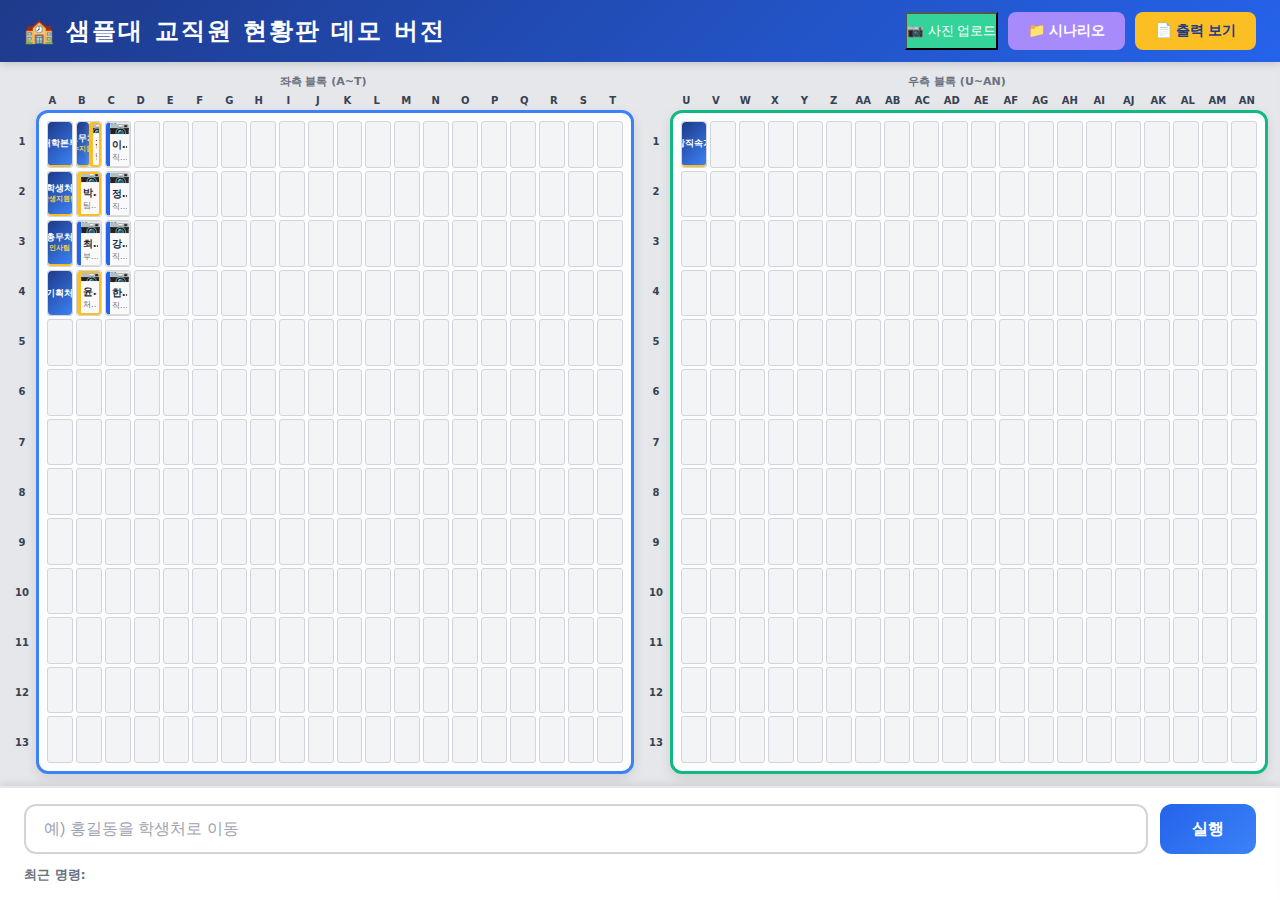
<file: index.html>
<!DOCTYPE html>
<html lang="ko">
<head>
  <meta charset="UTF-8">
  <meta name="viewport" content="width=device-width, initial-scale=1.0">
  <title>교직원 현황판 V2</title>
  <link rel="stylesheet" href="css/work-mode.css">
  <script>
    // ⚠️ 일회성 데이터 초기화 - empType 필드 추가 (이 코드는 나중에 삭제해도 됨)
    if (!localStorage.getItem('v2_emptype_fix_v4')) {
      localStorage.removeItem('staffboard_v2');
      localStorage.setItem('v2_emptype_fix_v4', 'done');
      console.log('[초기화] localStorage 삭제 완료');
    }
  </script>
</head>
<body>
  <!-- ===== 상단: 헤더 영역 ===== -->
  <header class="header">
    <h1 class="header-title">🏫 샘플대 교직원 현황판 데모 버전</h1>
    <div class="header-buttons">
      <button class="btn-photo" id="bulkPhotoBtn">📷 사진 업로드</button>
      <button class="btn-scenario" id="toggleScenarioBtn">📁 시나리오</button>
      <button class="btn-print" onclick="window.open('print.html', '_blank')">📄 출력 보기</button>
    </div>
  </header>

  <!-- ===== 시나리오 패널 (사이드) ===== -->
  <aside class="scenario-panel" id="scenarioPanel">
    <div class="scenario-header">
      <h3>📁 시나리오 관리</h3>
      <button class="btn-close-panel" id="closeScenarioBtn">✕</button>
    </div>
    <div class="scenario-save-area">
      <input type="text" id="scenarioNameInput" placeholder="시나리오 이름" class="scenario-input">
      <button class="btn-save-scenario" id="saveScenarioBtn">저장</button>
    </div>
    <div class="scenario-list-area">
      <div class="scenario-list-title">저장된 시나리오</div>
      <ul class="scenario-list" id="scenarioList">
        <!-- JavaScript로 목록 생성 -->
      </ul>
      <div class="scenario-empty" id="scenarioEmpty">저장된 시나리오가 없습니다</div>
    </div>
  </aside>

  <!-- ===== 중앙: 보드 영역 ===== -->
  <main class="board-container">
    <!-- 좌측 블록 (20열 x 13행) -->
    <div class="block-wrapper">
      <div class="block-label">좌측 블록 (A~T)</div>
      <div class="col-headers" id="leftColHeaders">
        <div class="corner-cell"></div>
        <!-- JavaScript로 A~T 열 헤더 생성 -->
      </div>
      <div class="block-with-rows">
        <div class="row-headers" id="leftRowHeaders">
          <!-- JavaScript로 1~13 행 헤더 생성 -->
        </div>
        <div class="block" id="leftBlock">
          <!-- JavaScript로 260개 셀 생성 -->
        </div>
      </div>
    </div>
    
    <!-- 우측 블록 (20열 x 13행) -->
    <div class="block-wrapper">
      <div class="block-label">우측 블록 (U~AN)</div>
      <div class="col-headers" id="rightColHeaders">
        <div class="corner-cell"></div>
        <!-- JavaScript로 U~AN 열 헤더 생성 -->
      </div>
      <div class="block-with-rows">
        <div class="row-headers" id="rightRowHeaders">
          <!-- JavaScript로 1~13 행 헤더 생성 -->
        </div>
        <div class="block" id="rightBlock">
          <!-- JavaScript로 260개 셀 생성 -->
        </div>
      </div>
    </div>
  </main>

  <!-- ===== 하단: 채팅 입력 영역 ===== -->
  <footer class="chat-container">
    <div class="chat-input-area">
      <input 
        type="text" 
        id="commandInput" 
        class="chat-input" 
        placeholder="예) 홍길동을 학생처로 이동"
        autocomplete="off"
      >
      <button class="btn-execute" id="executeBtn">실행</button>
    </div>
    
    <!-- 최근 명령 히스토리 -->
    <div class="history-area" id="historyArea">
      <div class="history-title">최근 명령:</div>
      <ul class="history-list" id="historyList">
        <!-- JavaScript로 최근 3개 명령 표시 -->
      </ul>
    </div>
  </footer>

  <script type="module">
    // ===== 모듈 import =====
    import { BOARD_CONFIG, DEPT_ORDER, genId, getCurrentDateTime } from './js/config.js';
    import { 
      indexToCoordinate, 
      coordinateToIndex, 
      isValidCoordinate,
      parseCoordinate 
    } from './js/grid-system.js';
    import {
      loadData,
      loadFromLocalStorage,
      getBoardData,
      findEmployeeById,
      findEmployeeByName,
      findByCoordinate,
      moveEmployee,
      swapEmployees
    } from './js/data-manager.js';
    import { renderBoard, highlightCard } from './js/renderer.js';
    import { parseCommand, getResultMessage } from './js/command-parser.js';
    import { executeCommand as runCommand, initApp } from './js/app.js';
    import {
      getScenarios,
      saveScenario,
      loadScenarioByName,
      deleteScenarioByName
    } from './js/scenario-manager.js';
    import { initDragAndDrop, enableCardDrag } from './js/drag-handler.js';
    import { 
      initPhotoManager, 
      openPhotoEditor, 
      openBulkUploadModal 
    } from './js/photo-manager.js';
    
    // 모듈 import 로그
    console.log('[index.html] 모든 모듈 import 성공');
    
    // ===== 좌표 생성 함수 (엑셀 스타일, grid-system.js 사용) =====
    // 열 번호 → 열 문자 (0=A, 25=Z, 26=AA, 39=AN)
    function colToLetter(col) {
      if (col < 26) {
        return String.fromCharCode(65 + col);
      } else {
        return 'A' + String.fromCharCode(65 + col - 26);
      }
    }
    
    // 블록별 좌표 생성
    function getBlockCoordinate(blockName, localIndex) {
      const localCol = localIndex % 20;
      const row = Math.floor(localIndex / 20);
      
      // 좌측: A~T (0~19), 우측: U~AN (20~39)
      const globalCol = blockName === 'left' ? localCol : localCol + 20;
      
      return colToLetter(globalCol) + (row + 1);
    }

    // ===== 열/행 헤더 생성 (엑셀 스타일) =====
    function createColumnHeaders(headerId, startCol) {
      const container = document.getElementById(headerId);
      for (let i = 0; i < 20; i++) {
        const header = document.createElement('div');
        header.className = 'col-header';
        header.textContent = colToLetter(startCol + i);
        container.appendChild(header);
      }
    }
    
    function createRowHeaders(headerId) {
      const container = document.getElementById(headerId);
      for (let i = 1; i <= 13; i++) {
        const header = document.createElement('div');
        header.className = 'row-header';
        header.textContent = i;
        container.appendChild(header);
      }
    }
    
    // ===== 그리드 셀 생성 =====
    function createGridCells(blockId) {
      const block = document.getElementById(blockId);
      const blockName = blockId === 'leftBlock' ? 'left' : 'right';
      
      for (let i = 0; i < 260; i++) {  // 20 x 13 = 260
        const coord = getBlockCoordinate(blockName, i);
        const cell = document.createElement('div');
        cell.className = 'grid-cell';
        cell.dataset.coord = coord;
        cell.dataset.block = blockName;
        cell.dataset.index = i;
        
        // 셀 내부 좌표 라벨은 이제 숨김 (상단/좌측 헤더가 있으므로)
        // const coordLabel = document.createElement('span');
        // coordLabel.className = 'coord-label';
        // coordLabel.textContent = coord;
        // cell.appendChild(coordLabel);
        
        block.appendChild(cell);
      }
    }

    // ===== 명령 실행 =====
    async function executeCommand() {
      const input = document.getElementById('commandInput');
      const command = input.value.trim();
      
      if (!command) return;
      
      // 명령어 파싱
      const cmdObj = parseCommand(command);
      console.log('[파싱 결과]', cmdObj);
      
      // 명령 실행 (app.js의 runCommand)
      const result = await runCommand(cmdObj);
      console.log('[실행 결과]', result);
      
      // 히스토리에 추가 (결과 메시지 포함)
      addToHistory(result.message || command, result.success);
      
      // 입력창 비우기
      input.value = '';
    }

    // ===== 히스토리 추가 =====
    const commandHistory = [];
    
    function addToHistory(command, success) {
      commandHistory.unshift({ command, success, time: new Date() });
      
      // 최대 3개만 유지
      if (commandHistory.length > 3) {
        commandHistory.pop();
      }
      
      renderHistory();
    }

    function renderHistory() {
      const list = document.getElementById('historyList');
      list.innerHTML = '';
      
      commandHistory.forEach(item => {
        const li = document.createElement('li');
        li.className = item.success ? 'history-success' : 'history-fail';
        li.textContent = item.command;
        list.appendChild(li);
      });
    }

    // ===== 시나리오 패널 =====
    function toggleScenarioPanel() {
      const panel = document.getElementById('scenarioPanel');
      panel.classList.toggle('open');
      if (panel.classList.contains('open')) {
        renderScenarioList();
      }
    }

    function renderScenarioList() {
      const list = document.getElementById('scenarioList');
      const empty = document.getElementById('scenarioEmpty');
      const scenarios = getScenarios();
      
      list.innerHTML = '';
      
      if (scenarios.length === 0) {
        empty.style.display = 'block';
        return;
      }
      
      empty.style.display = 'none';
      
      scenarios.forEach(scenario => {
        const li = document.createElement('li');
        li.className = 'scenario-item';
        li.innerHTML = `
          <div class="scenario-item-name">${scenario.name}</div>
          <div class="scenario-item-date">${scenario.createdAt}</div>
          <div class="scenario-item-actions">
            <button class="btn-load-scenario" data-name="${scenario.name}">불러오기</button>
            <button class="btn-delete-scenario" data-name="${scenario.name}">삭제</button>
          </div>
        `;
        list.appendChild(li);
      });
      
      // 불러오기 버튼 이벤트
      list.querySelectorAll('.btn-load-scenario').forEach(btn => {
        btn.addEventListener('click', async (e) => {
          e.stopPropagation();
          const name = btn.dataset.name;
          const success = loadScenarioByName(name);
          if (success) {
            renderBoard();
            addToHistory(`✅ 시나리오 "${name}" 불러옴`, true);
          }
        });
      });
      
      // 삭제 버튼 이벤트
      list.querySelectorAll('.btn-delete-scenario').forEach(btn => {
        btn.addEventListener('click', (e) => {
          e.stopPropagation();
          const name = btn.dataset.name;
          if (confirm(`"${name}" 시나리오를 삭제할까요?`)) {
            deleteScenarioByName(name);
            renderScenarioList();
            addToHistory(`🗑️ 시나리오 "${name}" 삭제됨`, true);
          }
        });
      });
    }

    function handleSaveScenario() {
      const input = document.getElementById('scenarioNameInput');
      let name = input.value.trim();
      
      if (!name) {
        const now = new Date();
        name = `${now.getMonth() + 1}월${now.getDate()}일_${now.getHours()}시${now.getMinutes()}분`;
      }
      
      const scenario = saveScenario(name);
      if (scenario) {
        input.value = '';
        renderScenarioList();
        addToHistory(`📁 시나리오 "${name}" 저장됨`, true);
      }
    }

    // ===== 초기화 =====
    document.addEventListener('DOMContentLoaded', async () => {
      // 열/행 헤더 생성 (엑셀 스타일)
      createColumnHeaders('leftColHeaders', 0);    // A~T (0~19)
      createColumnHeaders('rightColHeaders', 20);  // U~AN (20~39)
      createRowHeaders('leftRowHeaders');
      createRowHeaders('rightRowHeaders');
      
      // 좌/우 블록에 그리드 셀 생성
      createGridCells('leftBlock');
      createGridCells('rightBlock');
      
      // 실행 버튼 이벤트
      document.getElementById('executeBtn').addEventListener('click', executeCommand);
      
      // Enter 키로 실행
      document.getElementById('commandInput').addEventListener('keypress', (e) => {
        if (e.key === 'Enter') {
          executeCommand();
        }
      });
      
      // 시나리오 패널 이벤트
      document.getElementById('toggleScenarioBtn').addEventListener('click', toggleScenarioPanel);
      document.getElementById('closeScenarioBtn').addEventListener('click', toggleScenarioPanel);
      document.getElementById('saveScenarioBtn').addEventListener('click', handleSaveScenario);
      document.getElementById('scenarioNameInput').addEventListener('keypress', (e) => {
        if (e.key === 'Enter') {
          handleSaveScenario();
        }
      });
      
      // 앱 초기화 (데이터 로드 + 렌더링)
      await initApp();
      
      // 사진 관리자 초기화
      await initPhotoManager();
      
      // 드래그 앤 드롭 초기화
      initDragAndDrop();
      enableCardDrag();
      
      // 사진 업로드 버튼
      document.getElementById('bulkPhotoBtn').addEventListener('click', openBulkUploadModal);
      
      // 더블클릭 이벤트 (직원 카드 → 사진 편집, 빈 셀 → 직원 추가)
      document.addEventListener('dblclick', (e) => {
        // 1. 직원 카드 더블클릭 → 사진 편집
        const empCard = e.target.closest('.emp-card');
        if (empCard) {
          const empId = empCard.dataset.id;
          if (empId) {
            openPhotoEditor(empId);
          }
          return;
        }
        
        // 2. 부서 카드는 renderer.js에서 처리 (무시)
        if (e.target.closest('.dept-card')) {
          return;
        }
        
        // 3. 빈 셀 더블클릭 → 추가 선택 팝업 (직원/부서)
        const cell = e.target.closest('.grid-cell');
        if (cell && !cell.querySelector('.emp-card, .dept-card')) {
          const coord = cell.dataset.coord;
          openAddSelectionModal(coord);
        }
      });
      
      // 오른쪽 클릭 컨텍스트 메뉴
      document.addEventListener('contextmenu', (e) => {
        const card = e.target.closest('.emp-card, .dept-card');
        if (card) {
          e.preventDefault();
          showContextMenu(e.pageX, e.pageY, card);
        }
      });
      
      // 클릭 시 컨텍스트 메뉴 닫기
      document.addEventListener('click', () => {
        const menu = document.querySelector('.context-menu');
        if (menu) menu.remove();
      });
      
      // 시나리오 목록 초기 렌더링
      renderScenarioList();
      
      console.log('=== 교직원 현황판 V2 초기화 완료 ===');
      console.log('좌표 시스템: A1 ~ T13 (20열 x 13행)');
      console.log('명령어 예시: "홍길동을 학생처로 이동", "홍길동을 C3으로 이동"');
    });
    
    // ===== 컨텍스트 메뉴 =====
    function showContextMenu(x, y, card) {
      // 기존 메뉴 제거
      const existingMenu = document.querySelector('.context-menu');
      if (existingMenu) existingMenu.remove();
      
      const isEmp = card.classList.contains('emp-card');
      const isDept = card.classList.contains('dept-card');
      const cardId = card.dataset.id;
      
      // 카드 정보 가져오기
      let cardName = '';
      if (isEmp) {
        const nameEl = card.querySelector('.emp-name');
        cardName = nameEl ? nameEl.textContent.replace('⭐', '').trim() : '직원';
      } else if (isDept) {
        const nameEl = card.querySelector('.dept-name');
        cardName = nameEl ? nameEl.textContent : '부서';
      }
      
      const menu = document.createElement('div');
      menu.className = 'context-menu';
      menu.innerHTML = `
        <div class="context-menu-header">${cardName}</div>
        <button class="context-menu-item" data-action="edit">
          ✏️ 편집
        </button>
        <button class="context-menu-item danger" data-action="delete">
          🗑️ 삭제
        </button>
      `;
      
      // 화면 경계 체크
      const menuWidth = 160;
      const menuHeight = 100;
      const adjustedX = x + menuWidth > window.innerWidth ? x - menuWidth : x;
      const adjustedY = y + menuHeight > window.innerHeight ? y - menuHeight : y;
      
      menu.style.left = adjustedX + 'px';
      menu.style.top = adjustedY + 'px';
      
      document.body.appendChild(menu);
      
      // 메뉴 항목 클릭
      menu.querySelectorAll('.context-menu-item').forEach(item => {
        item.addEventListener('click', async (e) => {
          e.stopPropagation();
          const action = item.dataset.action;
          menu.remove();
          
          if (action === 'edit') {
            if (isEmp) {
              openPhotoEditor(cardId);
            } else if (isDept) {
              // 부서 편집은 더블클릭으로
              card.dispatchEvent(new MouseEvent('dblclick', { bubbles: true }));
            }
          } else if (action === 'delete') {
            if (confirm(`"${cardName}"을(를) 삭제하시겠습니까?`)) {
              if (isEmp) {
                const { removeEmployee } = await import('./js/data-manager.js');
                removeEmployee(cardId);
              } else if (isDept) {
                const { removeDepartment } = await import('./js/data-manager.js');
                removeDepartment(cardId);
              }
              const { renderBoard } = await import('./js/renderer.js');
              renderBoard();
              addToHistory(`🗑️ "${cardName}" 삭제됨`, true);
            }
          }
        });
      });
    }
    
    // ===== 직원 추가 모달 =====
    function openAddEmployeeModal(coord) {
      // 기존 모달 제거
      const existingModal = document.querySelector('.add-emp-modal');
      if (existingModal) existingModal.remove();
      
      const modal = document.createElement('div');
      modal.className = 'add-emp-modal';
      modal.innerHTML = `
        <div class="add-emp-content" onclick="event.stopPropagation()">
          <div class="add-emp-header">
            <h3>👤 직원 추가 (${coord})</h3>
            <button class="btn-close-modal" type="button">✕</button>
          </div>
          <div class="add-emp-body">
            <label>이름 *</label>
            <input type="text" class="add-emp-name" placeholder="홍길동" required>
            
            <label>직위</label>
            <input type="text" class="add-emp-position" placeholder="팀장, 직원, 교수 등">
            
            <label>직종</label>
            <select class="add-emp-type">
              <option value="regular">정규직</option>
              <option value="contract">계약직</option>
              <option value="functional">기능직</option>
            </select>
            
            <label>소속 부서</label>
            <input type="text" class="add-emp-dept" placeholder="교무처, 학생처 등">
          </div>
          <div class="add-emp-footer">
            <button class="btn-cancel" type="button">취소</button>
            <button class="btn-save" type="button">추가</button>
          </div>
        </div>
      `;
      
      document.body.appendChild(modal);
      
      const nameInput = modal.querySelector('.add-emp-name');
      const posInput = modal.querySelector('.add-emp-position');
      const typeSelect = modal.querySelector('.add-emp-type');
      const deptInput = modal.querySelector('.add-emp-dept');
      const closeBtn = modal.querySelector('.btn-close-modal');
      const cancelBtn = modal.querySelector('.btn-cancel');
      const saveBtn = modal.querySelector('.btn-save');
      
      setTimeout(() => nameInput.focus(), 100);
      
      const closeModal = (e) => {
        if (e) e.stopPropagation();
        modal.remove();
      };
      
      closeBtn.addEventListener('click', closeModal);
      cancelBtn.addEventListener('click', closeModal);
      modal.addEventListener('click', (e) => {
        if (e.target === modal) closeModal(e);
      });
      
      // 저장
      saveBtn.addEventListener('click', async (e) => {
        e.stopPropagation();
        const name = nameInput.value.trim();
        if (!name) {
          alert('이름을 입력하세요');
          nameInput.focus();
          return;
        }
        
        // data-manager.js의 addEmployee 사용
        const { addEmployee } = await import('./js/data-manager.js');
        const newEmp = addEmployee({
          name: name,
          position: posInput.value.trim(),
          empType: typeSelect.value,
          dept: deptInput.value.trim(),
          coordinate: coord
        });
        
        if (newEmp) {
          const { renderBoard, highlightCard } = await import('./js/renderer.js');
          renderBoard();
          highlightCard(coord);
          addToHistory(`✅ "${name}" 직원을 ${coord}에 추가했습니다`, true);
        }
        
        closeModal();
      });
      
      // Enter 키로 저장
      modal.addEventListener('keypress', (e) => {
        if (e.key === 'Enter') {
          saveBtn.click();
        }
      });
    }
    
    // ===== 추가 선택 모달 (직원/부서) =====
    function openAddSelectionModal(coord) {
      const existingModal = document.querySelector('.add-selection-modal');
      if (existingModal) existingModal.remove();
      
      const modal = document.createElement('div');
      modal.className = 'add-selection-modal';
      modal.innerHTML = `
        <div class="add-selection-content" onclick="event.stopPropagation()">
          <div class="add-selection-header">
            <h3>➕ 추가하기 (${coord})</h3>
            <button class="btn-close-modal" type="button">✕</button>
          </div>
          <div class="add-selection-body">
            <button class="btn-add-emp" type="button">
              <span class="icon">👤</span>
              <span class="text">직원 추가</span>
            </button>
            <button class="btn-add-dept" type="button">
              <span class="icon">🏢</span>
              <span class="text">부서 추가</span>
            </button>
          </div>
        </div>
      `;
      
      document.body.appendChild(modal);
      
      const closeBtn = modal.querySelector('.btn-close-modal');
      const addEmpBtn = modal.querySelector('.btn-add-emp');
      const addDeptBtn = modal.querySelector('.btn-add-dept');
      
      const closeModal = () => modal.remove();
      
      closeBtn.addEventListener('click', closeModal);
      modal.addEventListener('click', (e) => {
        if (e.target === modal) closeModal();
      });
      
      addEmpBtn.addEventListener('click', () => {
        closeModal();
        openAddEmployeeModal(coord);
      });
      
      addDeptBtn.addEventListener('click', () => {
        closeModal();
        openAddDeptModal(coord);
      });
    }
    
    // ===== 부서 추가 모달 =====
    function openAddDeptModal(coord) {
      const existingModal = document.querySelector('.add-dept-modal');
      if (existingModal) existingModal.remove();
      
      const modal = document.createElement('div');
      modal.className = 'add-dept-modal';
      modal.innerHTML = `
        <div class="add-dept-content" onclick="event.stopPropagation()">
          <div class="add-dept-header">
            <h3>🏢 부서 추가 (${coord})</h3>
            <button class="btn-close-modal" type="button">✕</button>
          </div>
          <div class="add-dept-body">
            <label>부서명 *</label>
            <input type="text" class="add-dept-name" placeholder="교무처, 학생처 등" required>
            
            <label>부제목 (선택)</label>
            <input type="text" class="add-dept-sub" placeholder="교수학습개발센터 등">
            
            <label>
              <input type="checkbox" class="add-dept-parent">
              상위 조직 (노란 밑줄)
            </label>
          </div>
          <div class="add-dept-footer">
            <button class="btn-cancel" type="button">취소</button>
            <button class="btn-save" type="button">추가</button>
          </div>
        </div>
      `;
      
      document.body.appendChild(modal);
      
      const nameInput = modal.querySelector('.add-dept-name');
      const subInput = modal.querySelector('.add-dept-sub');
      const parentCheckbox = modal.querySelector('.add-dept-parent');
      const closeBtn = modal.querySelector('.btn-close-modal');
      const cancelBtn = modal.querySelector('.btn-cancel');
      const saveBtn = modal.querySelector('.btn-save');
      
      setTimeout(() => nameInput.focus(), 100);
      
      const closeModal = (e) => {
        if (e) e.stopPropagation();
        modal.remove();
      };
      
      closeBtn.addEventListener('click', closeModal);
      cancelBtn.addEventListener('click', closeModal);
      modal.addEventListener('click', (e) => {
        if (e.target === modal) closeModal(e);
      });
      
      // 저장
      saveBtn.addEventListener('click', async (e) => {
        e.stopPropagation();
        const name = nameInput.value.trim();
        if (!name) {
          alert('부서명을 입력하세요');
          nameInput.focus();
          return;
        }
        
        const { addDepartment } = await import('./js/data-manager.js');
        const newDept = addDepartment({
          dept: name,
          subDept: subInput.value.trim(),
          isParentOrg: parentCheckbox.checked,
          coordinate: coord
        });
        
        if (newDept) {
          const { renderBoard, highlightCard } = await import('./js/renderer.js');
          renderBoard();
          highlightCard(coord);
          addToHistory(`✅ "${name}" 부서를 ${coord}에 추가했습니다`, true);
        }
        
        closeModal();
      });
      
      // Enter 키로 저장
      modal.addEventListener('keypress', (e) => {
        if (e.key === 'Enter') {
          saveBtn.click();
        }
      });
    }
  </script>
</body>
</html>
</file>
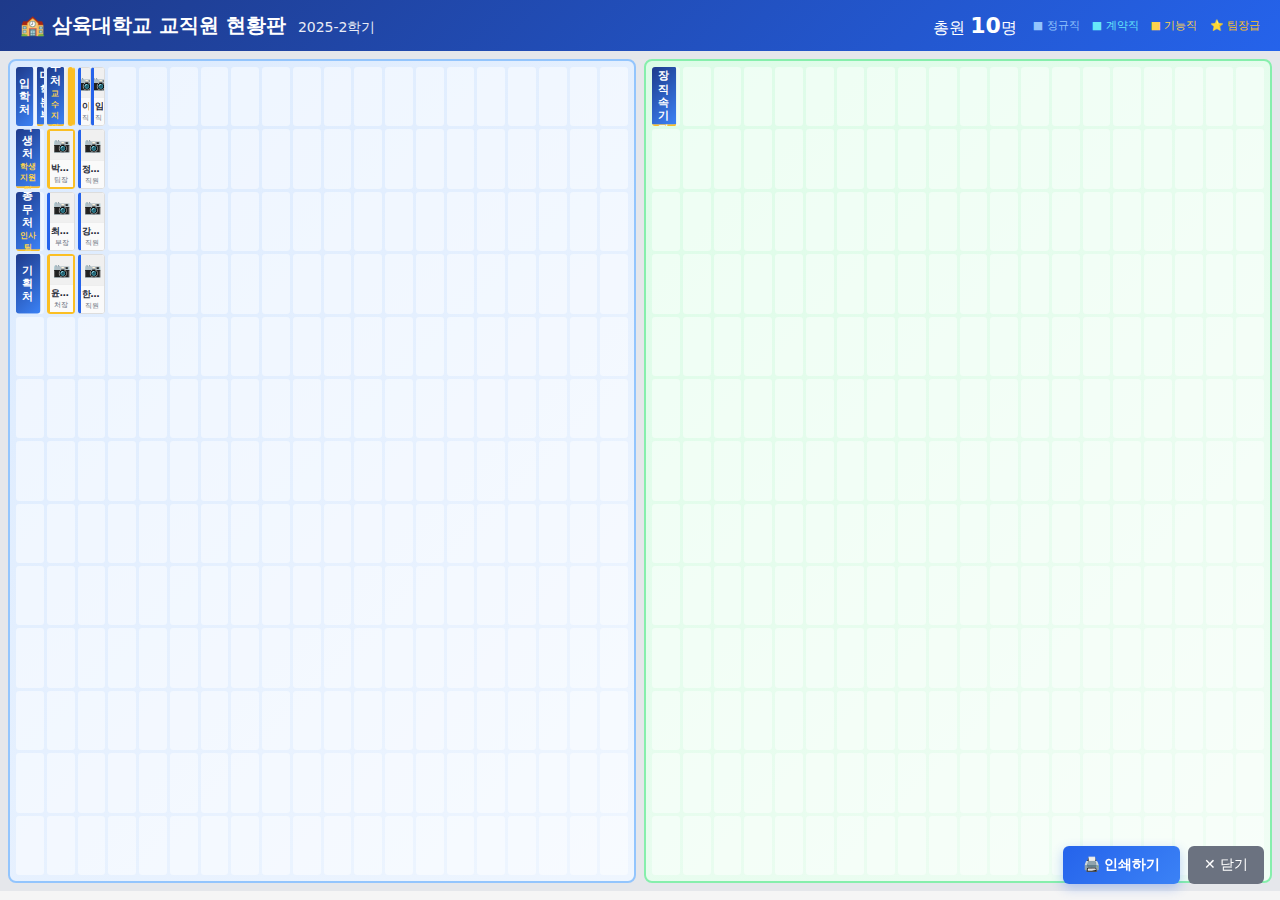
<file: print.html>
<!DOCTYPE html>
<html lang="ko">
<head>
  <meta charset="UTF-8">
  <meta name="viewport" content="width=device-width, initial-scale=1.0">
  <title>교직원 현황판 - 출력용</title>
  <link rel="stylesheet" href="css/print-mode.css">
</head>
<body>
  <!-- ===== 헤더 ===== -->
  <header class="print-header">
    <div class="header-left">
      <h1 class="print-title">🏫 삼육대학교 교직원 현황판</h1>
      <span class="print-semester">2025-2학기</span>
    </div>
    <div class="header-right">
      <div class="total-count">총원 <strong id="totalCount">0</strong>명</div>
      <div class="legend">
        <span class="legend-item regular">■ 정규직</span>
        <span class="legend-item contract">■ 계약직</span>
        <span class="legend-item functional">■ 기능직</span>
        <span class="legend-item leader">⭐ 팀장급</span>
      </div>
    </div>
  </header>

  <!-- ===== 메인: 20x13 그리드 ===== -->
  <main class="print-container">
    <!-- 좌측 블록 (A1~T13) -->
    <div class="block left-block" id="leftBlock"></div>
    
    <!-- 우측 블록 (U1~AN13) -->
    <div class="block right-block" id="rightBlock"></div>
  </main>

  <!-- ===== 인쇄 버튼 (화면용) ===== -->
  <div class="print-controls no-print">
    <button onclick="window.print()" class="btn-print">🖨️ 인쇄하기</button>
    <button onclick="window.close()" class="btn-close">✕ 닫기</button>
  </div>

  <script type="module">
    import { loadFromLocalStorage, getBoardData } from './js/data-manager.js';
    import { indexToCoordinate, getBlockFromCoordinate } from './js/grid-system.js';
    import { getAllPhotos } from './js/photo-manager.js';

    const COLS = 20;
    const ROWS = 13;
    let photoCache = {};

    // 직종 분류 (정규직/계약직/기능직)
    function getEmpType(emp) {
      // empType 필드가 있으면 우선 사용
      if (emp.empType) return emp.empType;
      
      // 없으면 position에서 추론
      const pos = emp.position || '';
      if (pos.includes('계약') || pos.includes('촉탁') || pos.includes('무기')) return 'contract';
      if (pos === '기능직') return 'functional';
      return 'regular';
    }

    // 팀장급 여부 (팀장, 처장만)
    function isLeader(position) {
      const pos = position || '';
      return pos.includes('팀장') || pos.includes('처장');
    }

    // 그리드 셀 생성
    function createGridCells(blockEl, startCol) {
      for (let row = 1; row <= ROWS; row++) {
        for (let col = 0; col < COLS; col++) {
          const cell = document.createElement('div');
          cell.className = 'grid-cell';
          const globalCol = startCol + col;
          const coord = indexToCoordinate((row - 1) * 40 + globalCol);
          cell.dataset.coord = coord;
          blockEl.appendChild(cell);
        }
      }
    }

    // 부서 카드 생성
    function createDeptCard(dept) {
      const card = document.createElement('div');
      card.className = 'dept-card';
      if (dept.isParentOrg) card.classList.add('parent-org');
      
      const deptName = document.createElement('div');
      deptName.className = 'dept-name';
      deptName.textContent = dept.dept;
      card.appendChild(deptName);
      
      if (dept.subDept) {
        const subDept = document.createElement('div');
        subDept.className = 'sub';
        subDept.textContent = dept.subDept;
        card.appendChild(subDept);
      }
      
      return card;
    }

    // 직원 카드 생성
    function createEmpCard(emp) {
      const card = document.createElement('div');
      card.className = 'emp-card';
      
      // 직종 클래스
      card.classList.add(getEmpType(emp));
      if (isLeader(emp.position)) card.classList.add('leader');
      
      // 사진
      const photoDiv = document.createElement('div');
      photoDiv.className = 'emp-photo';
      
      let photoSrc = null;
      if (emp.photo?.startsWith('indexeddb://')) {
        photoSrc = photoCache[emp.id] || null;
      } else if (emp.photo) {
        photoSrc = emp.photo;
      }
      
      if (photoSrc) {
        const img = document.createElement('img');
        img.src = photoSrc;
        img.alt = emp.name;
        img.style.objectPosition = `center ${emp.photoPosY || 30}%`;
        photoDiv.appendChild(img);
      } else {
        const placeholder = document.createElement('div');
        placeholder.className = 'photo-placeholder';
        placeholder.textContent = '📷';
        photoDiv.appendChild(placeholder);
      }
      card.appendChild(photoDiv);
      
      // 정보
      const infoDiv = document.createElement('div');
      infoDiv.className = 'emp-info';
      
      const nameDiv = document.createElement('div');
      nameDiv.className = 'emp-name';
      nameDiv.textContent = isLeader(emp.position) ? `${emp.name}⭐` : emp.name;
      infoDiv.appendChild(nameDiv);
      
      if (emp.position) {
        const posDiv = document.createElement('div');
        posDiv.className = 'emp-position';
        posDiv.textContent = emp.position;
        infoDiv.appendChild(posDiv);
      }
      
      card.appendChild(infoDiv);
      return card;
    }

    // 좌표로 셀 찾기
    function getCellByCoord(coord) {
      const block = getBlockFromCoordinate(coord);
      const blockEl = document.getElementById(block === 'left' ? 'leftBlock' : 'rightBlock');
      return blockEl?.querySelector(`.grid-cell[data-coord="${coord}"]`);
    }

    // 렌더링
    async function render() {
      const boardData = await loadFromLocalStorage();
      if (!boardData) {
        document.querySelector('.print-container').innerHTML = '<p>데이터를 불러올 수 없습니다.</p>';
        return;
      }

      // 사진 로드
      try {
        photoCache = await getAllPhotos();
      } catch (e) {
        console.warn('사진 로드 실패:', e);
      }

      // 그리드 생성
      const leftBlock = document.getElementById('leftBlock');
      const rightBlock = document.getElementById('rightBlock');
      createGridCells(leftBlock, 0);    // A~T (0~19)
      createGridCells(rightBlock, 20);  // U~AN (20~39)

      // 총원 표시
      document.getElementById('totalCount').textContent = boardData.employees?.length || 0;

      // 부서 카드 렌더링
      boardData.departments?.forEach(dept => {
        const cell = getCellByCoord(dept.location.coordinate);
        if (cell) {
          cell.appendChild(createDeptCard(dept));
        }
      });

      // 직원 카드 렌더링
      boardData.employees?.forEach(emp => {
        const cell = getCellByCoord(emp.location.coordinate);
        if (cell) {
          cell.appendChild(createEmpCard(emp));
        }
      });
    }

    // 초기화
    render();
  </script>
</body>
</html>
</file>
<file: css/work-mode.css>
/* ===== 기본 리셋 ===== */
* {
  margin: 0;
  padding: 0;
  box-sizing: border-box;
}

body {
  font-family: 'Pretendard', -apple-system, BlinkMacSystemFont, system-ui, sans-serif;
  background: #e5e7eb;
  height: 100vh;
  display: flex;
  flex-direction: column;
  overflow: hidden;
}

/* ===== 상단: 헤더 영역 ===== */
.header {
  display: flex;
  justify-content: space-between;
  align-items: center;
  padding: 12px 24px;
  background: linear-gradient(135deg, #1e3a8a, #2563eb);
  color: white;
  box-shadow: 0 2px 8px rgba(0, 0, 0, 0.15);
}

.header-title {
  font-size: 24px;
  font-weight: 900;
  letter-spacing: 2px;
}

.header-buttons {
  display: flex;
  gap: 10px;
}

.btn-print,
.btn-scenario {
  padding: 10px 20px;
  background: #fbbf24;
  color: #1e3a8a;
  border: none;
  border-radius: 8px;
  font-size: 14px;
  font-weight: 700;
  cursor: pointer;
  transition: all 0.2s;
}

.btn-print:hover,
.btn-scenario:hover {
  background: #f59e0b;
  transform: scale(1.05);
}

.btn-scenario {
  background: #a78bfa;
  color: white;
}

.btn-scenario:hover {
  background: #8b5cf6;
}

.btn-photo {
  background: #34d399;
  color: white;
}

.btn-photo:hover {
  background: #10b981;
}

/* ===== 시나리오 패널 ===== */
.scenario-panel {
  position: fixed;
  top: 60px;
  right: -320px;
  width: 300px;
  height: calc(100vh - 60px);
  background: white;
  box-shadow: -4px 0 20px rgba(0, 0, 0, 0.15);
  z-index: 1000;
  display: flex;
  flex-direction: column;
  transition: right 0.3s ease;
}

.scenario-panel.open {
  right: 0;
}

.scenario-header {
  display: flex;
  justify-content: space-between;
  align-items: center;
  padding: 16px;
  background: linear-gradient(135deg, #7c3aed, #8b5cf6);
  color: white;
}

.scenario-header h3 {
  font-size: 16px;
  font-weight: 700;
}

.btn-close-panel {
  background: rgba(255, 255, 255, 0.2);
  border: none;
  color: white;
  width: 28px;
  height: 28px;
  border-radius: 6px;
  cursor: pointer;
  font-size: 14px;
  transition: background 0.2s;
}

.btn-close-panel:hover {
  background: rgba(255, 255, 255, 0.3);
}

.scenario-save-area {
  padding: 16px;
  border-bottom: 1px solid #e5e7eb;
  display: flex;
  gap: 8px;
}

.scenario-input {
  flex: 1;
  padding: 10px 12px;
  border: 2px solid #e5e7eb;
  border-radius: 8px;
  font-size: 14px;
  outline: none;
}

.scenario-input:focus {
  border-color: #8b5cf6;
}

.btn-save-scenario {
  padding: 10px 16px;
  background: linear-gradient(135deg, #7c3aed, #8b5cf6);
  color: white;
  border: none;
  border-radius: 8px;
  font-size: 14px;
  font-weight: 600;
  cursor: pointer;
  transition: all 0.2s;
}

.btn-save-scenario:hover {
  background: linear-gradient(135deg, #6d28d9, #7c3aed);
}

.scenario-list-area {
  flex: 1;
  overflow-y: auto;
  padding: 16px;
}

.scenario-list-title {
  font-size: 12px;
  color: #6b7280;
  font-weight: 600;
  margin-bottom: 12px;
  text-transform: uppercase;
}

.scenario-list {
  list-style: none;
  display: flex;
  flex-direction: column;
  gap: 8px;
}

.scenario-item {
  background: #f9fafb;
  border: 1px solid #e5e7eb;
  border-radius: 8px;
  padding: 12px;
  cursor: pointer;
  transition: all 0.2s;
}

.scenario-item:hover {
  background: #f3f4f6;
  border-color: #8b5cf6;
}

.scenario-item-name {
  font-size: 14px;
  font-weight: 600;
  color: #1f2937;
  margin-bottom: 4px;
}

.scenario-item-date {
  font-size: 11px;
  color: #9ca3af;
}

.scenario-item-actions {
  display: flex;
  gap: 6px;
  margin-top: 8px;
}

.btn-load-scenario,
.btn-delete-scenario {
  flex: 1;
  padding: 6px 10px;
  border: none;
  border-radius: 6px;
  font-size: 12px;
  font-weight: 600;
  cursor: pointer;
  transition: all 0.2s;
}

.btn-load-scenario {
  background: #dbeafe;
  color: #1d4ed8;
}

.btn-load-scenario:hover {
  background: #bfdbfe;
}

.btn-delete-scenario {
  background: #fee2e2;
  color: #dc2626;
}

.btn-delete-scenario:hover {
  background: #fecaca;
}

.scenario-empty {
  color: #9ca3af;
  font-size: 14px;
  text-align: center;
  padding: 30px;
}

/* ===== 중앙: 보드 영역 ===== */
.board-container {
  flex: 1;
  display: flex;
  gap: 12px;
  padding: 12px;
  overflow: hidden;
  min-height: 0;
}

/* 블록 래퍼 (헤더 포함) */
.block-wrapper {
  flex: 1;
  display: flex;
  flex-direction: column;
  min-width: 0;
  min-height: 0;
}

.block-label {
  font-size: 11px;
  font-weight: 600;
  color: #6b7280;
  text-align: center;
  margin-bottom: 4px;
}

/* 열 헤더 (A, B, C...) */
.col-headers {
  display: flex;
  gap: 3px;
  padding-left: 24px;  /* 행 헤더 너비만큼 */
  padding-right: 8px;
  margin-bottom: 2px;
}

.corner-cell {
  width: 0;  /* 코너는 비움 */
}

.col-header {
  flex: 1;
  text-align: center;
  font-size: 10px;
  font-weight: 700;
  color: #374151;
  background: #e5e7eb;
  border-radius: 3px;
  padding: 2px 0;
}

/* 행 헤더 + 블록 컨테이너 */
.block-with-rows {
  flex: 1;
  display: flex;
  min-height: 0;
}

/* 행 헤더 (1, 2, 3...) */
.row-headers {
  display: flex;
  flex-direction: column;
  gap: 3px;
  padding: 8px 4px 8px 0;
}

.row-header {
  flex: 1;
  display: flex;
  align-items: center;
  justify-content: center;
  font-size: 10px;
  font-weight: 700;
  color: #374151;
  background: #e5e7eb;
  border-radius: 3px;
  width: 20px;
  min-height: 0;
}

.block {
  flex: 1;
  display: grid;
  grid-template-columns: repeat(20, 1fr);
  grid-template-rows: repeat(13, 1fr);
  gap: 3px;
  background: rgba(255, 255, 255, 0.9);
  border-radius: 12px;
  padding: 8px;
  box-shadow: 0 4px 12px rgba(0, 0, 0, 0.1);
  overflow: visible;
  min-width: 0;
}

/* 좌/우 블록 구분 */
#leftBlock {
  border: 3px solid #3b82f6;
}

#rightBlock {
  border: 3px solid #10b981;
}

/* ===== 그리드 셀 ===== */
.grid-cell {
  background: #f3f4f6;
  border: 1px solid #d1d5db;
  border-radius: 3px;
  display: flex;
  align-items: center;
  justify-content: center;
  position: relative;
  min-height: 0;
  min-width: 0;
  overflow: hidden;
  transition: all 0.2s;
}

.grid-cell:hover {
  background: #e0f2fe;
  border-color: #3b82f6;
}

/* 좌표 라벨 */
.coord-label {
  font-size: 8px;
  color: #9ca3af;
  font-weight: 600;
  position: absolute;
  top: 2px;
  left: 2px;
}

/* ===== 하단: 채팅 입력 영역 ===== */
.chat-container {
  background: white;
  padding: 16px 24px;
  border-top: 2px solid #e5e7eb;
  box-shadow: 0 -2px 8px rgba(0, 0, 0, 0.1);
}

.chat-input-area {
  display: flex;
  gap: 12px;
  margin-bottom: 12px;
}

.chat-input {
  flex: 1;
  padding: 14px 18px;
  border: 2px solid #d1d5db;
  border-radius: 12px;
  font-size: 16px;
  outline: none;
  transition: border-color 0.2s;
}

.chat-input:focus {
  border-color: #3b82f6;
}

.chat-input::placeholder {
  color: #9ca3af;
}

.btn-execute {
  padding: 14px 32px;
  background: linear-gradient(135deg, #2563eb, #3b82f6);
  color: white;
  border: none;
  border-radius: 12px;
  font-size: 16px;
  font-weight: 700;
  cursor: pointer;
  transition: all 0.2s;
}

.btn-execute:hover {
  background: linear-gradient(135deg, #1d4ed8, #2563eb);
  transform: scale(1.02);
}

.btn-execute:active {
  transform: scale(0.98);
}

/* ===== 히스토리 영역 ===== */
.history-area {
  display: flex;
  align-items: center;
  gap: 12px;
}

.history-title {
  font-size: 13px;
  color: #6b7280;
  font-weight: 600;
}

.history-list {
  display: flex;
  gap: 12px;
  list-style: none;
}

.history-list li {
  padding: 6px 12px;
  border-radius: 6px;
  font-size: 12px;
  font-weight: 500;
}

.history-success {
  background: #d1fae5;
  color: #065f46;
}

.history-fail {
  background: #fee2e2;
  color: #991b1b;
}

/* ===== 카드 스타일 ===== */
/* ===== 부서 카드 ===== */
.dept-card {
  background: linear-gradient(135deg, #1e3a8a, #3b82f6);
  color: white;
  font-weight: 700;
  font-size: 9px;
  line-height: 1.2;
  border-radius: 4px;
  padding: 3px;
  display: flex;
  flex-direction: column;
  justify-content: center;
  align-items: center;
  text-align: center;
  width: 100%;
  height: 100%;
  word-break: keep-all;
  overflow: hidden;
  box-shadow: 0 1px 3px rgba(0, 0, 0, 0.2);
}

.dept-card.parent-org {
  border-bottom: 2px solid #fbbf24;
}

.dept-card .sub {
  font-size: 7px;
  color: #fcd34d;
  margin-top: 1px;
}

/* ===== 직원 카드 ===== */
.emp-card {
  background: white;
  border: 1px solid #ddd;
  border-radius: 4px;
  overflow: hidden;
  display: flex;
  flex-direction: column;
  width: 100%;
  height: 100%;
  position: relative;
  border-left: 4px solid #2563eb;  /* 기본: 정규직 파란색 */
}

/* ===== 직급 3색 시스템 ===== */
/* 정규직 - 파란색 */
.emp-card.regular {
  border-left-color: #2563eb;
}

/* 계약직 - 하늘색 */
.emp-card.contract {
  border-left-color: #0891b2;
}

/* 기능직 - 갈색 */
.emp-card.functional {
  border-left-color: #a16207;
}

/* ===== 팀장급 강조 ===== */
.emp-card.leader {
  border: 2px solid #fbbf24;
  border-left-width: 4px;
  box-shadow: 0 0 6px rgba(251, 191, 36, 0.4);
}

.emp-photo {
  flex: 1;
  background: #f0f0f0;
  display: flex;
  align-items: center;
  justify-content: center;
  overflow: hidden;
  min-height: 0;
}

.emp-photo img {
  width: 100%;
  height: 100%;
  object-fit: cover;
  object-position: center 30%;
}

.emp-info {
  padding: 3px 2px;
  text-align: center;
  background: #f9f9f9;
  border-top: 1px solid #eee;
}

.emp-name {
  font-size: 10px;
  font-weight: 700;
  color: #1f2937;
  white-space: nowrap;
  overflow: hidden;
  text-overflow: ellipsis;
}

.emp-position {
  font-size: 8px;
  color: #6b7280;
  white-space: nowrap;
  overflow: hidden;
  text-overflow: ellipsis;
}

/* 사진 placeholder */
.photo-placeholder {
  font-size: 18px;
  color: #9ca3af;
}

/* 카드 하이라이트 효과 */
.dept-card.highlight,
.emp-card.highlight {
  animation: highlight-pulse 0.5s ease-in-out 3;
  box-shadow: 0 0 0 3px #fbbf24;
}

@keyframes highlight-pulse {
  0%, 100% { transform: scale(1); }
  50% { transform: scale(1.05); }
}

/* 셀에 카드가 있을 때 좌표 숨기기 */
.grid-cell:has(.dept-card) .coord-label,
.grid-cell:has(.emp-card) .coord-label {
  display: none;
}

/* ===== 드래그 앤 드롭 스타일 ===== */
.dept-card[draggable="true"],
.emp-card[draggable="true"] {
  cursor: grab;
}

.dept-card[draggable="true"]:active,
.emp-card[draggable="true"]:active {
  cursor: grabbing;
}

.dept-card.dragging,
.emp-card.dragging {
  opacity: 0.5;
  transform: scale(0.95);
}

.grid-cell.drag-over {
  background: #dbeafe !important;
  border: 2px dashed #3b82f6 !important;
}

/* ===== 사진 편집 모달 ===== */
.photo-editor-modal {
  position: fixed;
  top: 0;
  left: 0;
  right: 0;
  bottom: 0;
  background: rgba(0, 0, 0, 0.6);
  display: flex;
  align-items: center;
  justify-content: center;
  z-index: 2000;
}

.photo-editor-content {
  background: white;
  border-radius: 16px;
  width: 400px;
  max-width: 90vw;
  box-shadow: 0 20px 60px rgba(0, 0, 0, 0.3);
  overflow: hidden;
}

.photo-editor-content.bulk-upload {
  width: 500px;
}

.photo-editor-header {
  display: flex;
  justify-content: space-between;
  align-items: center;
  padding: 16px 20px;
  background: linear-gradient(135deg, #2563eb, #3b82f6);
  color: white;
}

.photo-editor-header h3 {
  font-size: 16px;
  font-weight: 700;
}

.btn-close-modal {
  background: rgba(255, 255, 255, 0.2);
  border: none;
  color: white;
  width: 28px;
  height: 28px;
  border-radius: 6px;
  cursor: pointer;
  font-size: 14px;
}

.photo-editor-body {
  padding: 20px;
}

.photo-preview {
  width: 100%;
  height: 250px;
  background: #f3f4f6;
  border: 2px dashed #d1d5db;
  border-radius: 12px;
  display: flex;
  align-items: center;
  justify-content: center;
  cursor: pointer;
  overflow: hidden;
  transition: all 0.2s;
}

.photo-preview:hover {
  border-color: #3b82f6;
  background: #eff6ff;
}

.photo-preview.drag-over {
  border-color: #3b82f6;
  background: #dbeafe;
}

.photo-preview img {
  width: 100%;
  height: 100%;
  object-fit: cover;
}

.photo-placeholder {
  text-align: center;
  color: #9ca3af;
}

.photo-controls {
  margin-top: 16px;
  display: flex;
  align-items: center;
  gap: 12px;
}

.photo-controls label {
  font-size: 14px;
  color: #374151;
  white-space: nowrap;
}

.photo-controls input[type="range"] {
  flex: 1;
  height: 6px;
  -webkit-appearance: none;
  background: #e5e7eb;
  border-radius: 3px;
}

.photo-controls input[type="range"]::-webkit-slider-thumb {
  -webkit-appearance: none;
  width: 18px;
  height: 18px;
  background: #3b82f6;
  border-radius: 50%;
  cursor: pointer;
}

.photo-editor-footer {
  display: flex;
  justify-content: space-between;
  padding: 16px 20px;
  background: #f9fafb;
  border-top: 1px solid #e5e7eb;
}

.btn-delete-photo,
.btn-save-photo,
.btn-select-files,
.btn-close-bulk {
  padding: 10px 20px;
  border: none;
  border-radius: 8px;
  font-size: 14px;
  font-weight: 600;
  cursor: pointer;
  transition: all 0.2s;
}

.btn-delete-photo {
  background: #fee2e2;
  color: #dc2626;
}

.btn-delete-photo:hover {
  background: #fecaca;
}

.btn-save-photo,
.btn-select-files {
  background: linear-gradient(135deg, #2563eb, #3b82f6);
  color: white;
}

.btn-save-photo:hover,
.btn-select-files:hover {
  background: linear-gradient(135deg, #1d4ed8, #2563eb);
}

.btn-close-bulk {
  background: #e5e7eb;
  color: #374151;
}

/* 일괄 업로드 영역 */
.bulk-upload-zone {
  padding: 40px;
  text-align: center;
  background: #f9fafb;
  border: 2px dashed #d1d5db;
  border-radius: 12px;
  cursor: pointer;
  transition: all 0.2s;
}

.bulk-upload-zone:hover,
.bulk-upload-zone.drag-over {
  border-color: #3b82f6;
  background: #eff6ff;
}

.upload-icon {
  font-size: 48px;
  margin-bottom: 12px;
}

.upload-text {
  font-size: 16px;
  font-weight: 600;
  color: #374151;
  margin-bottom: 8px;
}

.upload-hint {
  font-size: 12px;
  color: #9ca3af;
}

.bulk-upload-results {
  margin-top: 16px;
  padding: 16px;
  background: #f3f4f6;
  border-radius: 8px;
}

.result-summary {
  font-size: 14px;
  font-weight: 600;
  margin-bottom: 12px;
}

.result-list {
  list-style: none;
  max-height: 200px;
  overflow-y: auto;
  font-size: 13px;
}

.result-list li {
  padding: 4px 0;
}

.result-list li.failed {
  color: #dc2626;
}

.result-list li.success {
  color: #059669;
}

.result-list li.pending {
  display: flex;
  align-items: center;
  gap: 8px;
  padding: 8px 0;
  flex-wrap: wrap;
}

.result-list li.pending span {
  color: #d97706;
}

.emp-select {
  padding: 4px 8px;
  border: 1px solid #d1d5db;
  border-radius: 6px;
  font-size: 12px;
  max-width: 180px;
}

.btn-assign-photo {
  padding: 4px 10px;
  background: #3b82f6;
  color: white;
  border: none;
  border-radius: 6px;
  font-size: 12px;
  cursor: pointer;
}

.btn-assign-photo:hover {
  background: #2563eb;
}

/* ===== 부서명 편집 모달 ===== */
.dept-editor-modal {
  position: fixed;
  top: 0;
  left: 0;
  right: 0;
  bottom: 0;
  background: rgba(0, 0, 0, 0.6);
  display: flex;
  align-items: center;
  justify-content: center;
  z-index: 2000;
}

.dept-editor-content {
  background: white;
  border-radius: 12px;
  width: 320px;
  box-shadow: 0 20px 60px rgba(0, 0, 0, 0.3);
  overflow: hidden;
}

.dept-editor-header {
  display: flex;
  justify-content: space-between;
  align-items: center;
  padding: 14px 18px;
  background: linear-gradient(135deg, #1e3a8a, #3b82f6);
  color: white;
}

.dept-editor-header h3 {
  font-size: 15px;
  font-weight: 700;
  margin: 0;
}

.dept-editor-body {
  padding: 18px;
}

.dept-editor-body label {
  display: block;
  font-size: 13px;
  font-weight: 600;
  color: #374151;
  margin-bottom: 8px;
}

.dept-name-input,
.dept-sub-input {
  width: 100%;
  padding: 10px 12px;
  border: 2px solid #e5e7eb;
  border-radius: 8px;
  font-size: 14px;
  font-family: inherit;
  outline: none;
  box-sizing: border-box;
}

.dept-name-input {
  resize: none;
}

.dept-name-input:focus,
.dept-sub-input:focus {
  border-color: #3b82f6;
}

.dept-parent-checkbox {
  margin-right: 6px;
  transform: scale(1.2);
}

.dept-editor-body .hint {
  font-size: 11px;
  color: #9ca3af;
  margin-top: 8px;
}

.dept-editor-footer {
  display: flex;
  justify-content: flex-end;
  gap: 8px;
  padding: 14px 18px;
  background: #f9fafb;
  border-top: 1px solid #e5e7eb;
}

.dept-editor-footer .btn-cancel,
.dept-editor-footer .btn-save {
  padding: 8px 16px;
  border: none;
  border-radius: 6px;
  font-size: 13px;
  font-weight: 600;
  cursor: pointer;
}

.dept-editor-footer .btn-cancel {
  background: #e5e7eb;
  color: #374151;
}

.dept-editor-footer .btn-save {
  background: linear-gradient(135deg, #2563eb, #3b82f6);
  color: white;
}

.dept-editor-footer .btn-save:hover {
  background: linear-gradient(135deg, #1d4ed8, #2563eb);
}

/* ===== 직원 추가 모달 ===== */
.add-emp-modal {
  position: fixed;
  top: 0;
  left: 0;
  right: 0;
  bottom: 0;
  background: rgba(0, 0, 0, 0.6);
  display: flex;
  align-items: center;
  justify-content: center;
  z-index: 2000;
}

.add-emp-content {
  background: white;
  border-radius: 12px;
  width: 340px;
  box-shadow: 0 20px 60px rgba(0, 0, 0, 0.3);
  overflow: hidden;
}

.add-emp-header {
  display: flex;
  justify-content: space-between;
  align-items: center;
  padding: 14px 18px;
  background: linear-gradient(135deg, #059669, #10b981);
  color: white;
}

.add-emp-header h3 {
  font-size: 15px;
  font-weight: 700;
  margin: 0;
}

.add-emp-body {
  padding: 18px;
}

.add-emp-body label {
  display: block;
  font-size: 12px;
  font-weight: 600;
  color: #374151;
  margin-bottom: 4px;
  margin-top: 12px;
}

.add-emp-body label:first-child {
  margin-top: 0;
}

.add-emp-name,
.add-emp-position,
.add-emp-dept,
.add-emp-type {
  width: 100%;
  padding: 10px 12px;
  border: 2px solid #e5e7eb;
  border-radius: 8px;
  font-size: 14px;
  font-family: inherit;
  outline: none;
  box-sizing: border-box;
}

.add-emp-name:focus,
.add-emp-position:focus,
.add-emp-dept:focus,
.add-emp-type:focus {
  border-color: #10b981;
}

.add-emp-footer {
  display: flex;
  justify-content: flex-end;
  gap: 8px;
  padding: 14px 18px;
  background: #f9fafb;
  border-top: 1px solid #e5e7eb;
}

.add-emp-footer .btn-cancel,
.add-emp-footer .btn-save {
  padding: 8px 16px;
  border: none;
  border-radius: 6px;
  font-size: 13px;
  font-weight: 600;
  cursor: pointer;
}

.add-emp-footer .btn-cancel {
  background: #e5e7eb;
  color: #374151;
}

.add-emp-footer .btn-save {
  background: linear-gradient(135deg, #059669, #10b981);
  color: white;
}

.add-emp-footer .btn-save:hover {
  background: linear-gradient(135deg, #047857, #059669);
}

/* ===== 추가 선택 모달 (직원/부서) ===== */
.add-selection-modal {
  position: fixed;
  top: 0;
  left: 0;
  right: 0;
  bottom: 0;
  background: rgba(0, 0, 0, 0.6);
  display: flex;
  align-items: center;
  justify-content: center;
  z-index: 2000;
}

.add-selection-content {
  background: white;
  border-radius: 12px;
  width: 280px;
  box-shadow: 0 20px 60px rgba(0, 0, 0, 0.3);
  overflow: hidden;
}

.add-selection-header {
  display: flex;
  justify-content: space-between;
  align-items: center;
  padding: 14px 18px;
  background: linear-gradient(135deg, #6366f1, #8b5cf6);
  color: white;
}

.add-selection-header h3 {
  font-size: 15px;
  font-weight: 700;
  margin: 0;
}

.add-selection-body {
  padding: 20px;
  display: flex;
  gap: 12px;
}

.add-selection-body button {
  flex: 1;
  display: flex;
  flex-direction: column;
  align-items: center;
  gap: 8px;
  padding: 20px 16px;
  border: 2px solid #e5e7eb;
  border-radius: 12px;
  background: white;
  cursor: pointer;
  transition: all 0.2s;
}

.add-selection-body button:hover {
  border-color: #8b5cf6;
  background: #f5f3ff;
}

.add-selection-body button .icon {
  font-size: 28px;
}

.add-selection-body button .text {
  font-size: 13px;
  font-weight: 600;
  color: #374151;
}

/* ===== 부서 추가 모달 ===== */
.add-dept-modal {
  position: fixed;
  top: 0;
  left: 0;
  right: 0;
  bottom: 0;
  background: rgba(0, 0, 0, 0.6);
  display: flex;
  align-items: center;
  justify-content: center;
  z-index: 2000;
}

.add-dept-content {
  background: white;
  border-radius: 12px;
  width: 340px;
  box-shadow: 0 20px 60px rgba(0, 0, 0, 0.3);
  overflow: hidden;
}

.add-dept-header {
  display: flex;
  justify-content: space-between;
  align-items: center;
  padding: 14px 18px;
  background: linear-gradient(135deg, #1e3a8a, #3b82f6);
  color: white;
}

.add-dept-header h3 {
  font-size: 15px;
  font-weight: 700;
  margin: 0;
}

.add-dept-body {
  padding: 18px;
}

.add-dept-body label {
  display: block;
  font-size: 12px;
  font-weight: 600;
  color: #374151;
  margin-bottom: 4px;
  margin-top: 12px;
}

.add-dept-body label:first-child {
  margin-top: 0;
}

.add-dept-name,
.add-dept-sub {
  width: 100%;
  padding: 10px 12px;
  border: 2px solid #e5e7eb;
  border-radius: 8px;
  font-size: 14px;
  font-family: inherit;
  outline: none;
  box-sizing: border-box;
}

.add-dept-name:focus,
.add-dept-sub:focus {
  border-color: #3b82f6;
}

.add-dept-parent {
  margin-right: 6px;
  transform: scale(1.2);
}

.add-dept-footer {
  display: flex;
  justify-content: flex-end;
  gap: 8px;
  padding: 14px 18px;
  background: #f9fafb;
  border-top: 1px solid #e5e7eb;
}

.add-dept-footer .btn-cancel,
.add-dept-footer .btn-save {
  padding: 8px 16px;
  border: none;
  border-radius: 6px;
  font-size: 13px;
  font-weight: 600;
  cursor: pointer;
}

.add-dept-footer .btn-cancel {
  background: #e5e7eb;
  color: #374151;
}

.add-dept-footer .btn-save {
  background: linear-gradient(135deg, #1e3a8a, #3b82f6);
  color: white;
}

.add-dept-footer .btn-save:hover {
  background: linear-gradient(135deg, #1e40af, #2563eb);
}

/* ===== 컨텍스트 메뉴 (우클릭) ===== */
.context-menu {
  position: fixed;
  background: white;
  border-radius: 8px;
  box-shadow: 0 4px 20px rgba(0, 0, 0, 0.25);
  min-width: 140px;
  z-index: 3000;
  overflow: hidden;
  animation: contextMenuFadeIn 0.15s ease;
}

@keyframes contextMenuFadeIn {
  from {
    opacity: 0;
    transform: scale(0.95);
  }
  to {
    opacity: 1;
    transform: scale(1);
  }
}

.context-menu-header {
  padding: 10px 14px;
  font-size: 12px;
  font-weight: 700;
  color: #6b7280;
  background: #f9fafb;
  border-bottom: 1px solid #e5e7eb;
  white-space: nowrap;
  overflow: hidden;
  text-overflow: ellipsis;
}

.context-menu-item {
  display: flex;
  align-items: center;
  gap: 8px;
  width: 100%;
  padding: 10px 14px;
  border: none;
  background: white;
  font-size: 13px;
  font-weight: 500;
  color: #374151;
  cursor: pointer;
  text-align: left;
  transition: background 0.1s;
}

.context-menu-item:hover {
  background: #f3f4f6;
}

.context-menu-item.danger {
  color: #dc2626;
}

.context-menu-item.danger:hover {
  background: #fef2f2;
}

/* ===== 반응형 (최소 지원) ===== */
@media (max-width: 1200px) {
  .coord-label {
    display: none;
  }
}
</file>
<file: css/print-mode.css>
/* ===== 출력 모드 CSS (20x13 그리드) ===== */

* {
  margin: 0;
  padding: 0;
  box-sizing: border-box;
}

body {
  font-family: 'Pretendard', -apple-system, BlinkMacSystemFont, system-ui, sans-serif;
  background: #f5f5f5;
  min-height: 100vh;
}

/* ===== 헤더 ===== */
.print-header {
  display: flex;
  justify-content: space-between;
  align-items: center;
  padding: 12px 20px;
  background: linear-gradient(135deg, #1e3a8a, #2563eb);
  color: white;
}

.header-left {
  display: flex;
  align-items: baseline;
  gap: 12px;
}

.print-title {
  font-size: 20px;
  font-weight: 900;
}

.print-semester {
  font-size: 14px;
  opacity: 0.9;
}

.header-right {
  display: flex;
  align-items: center;
  gap: 16px;
}

.total-count {
  font-size: 16px;
}

.total-count strong {
  font-size: 22px;
  font-weight: 900;
}

.legend {
  display: flex;
  gap: 12px;
  font-size: 11px;
}

.legend-item {
  display: flex;
  align-items: center;
  gap: 4px;
}

.legend-item.regular { color: #93c5fd; }
.legend-item.contract { color: #67e8f9; }
.legend-item.functional { color: #fcd34d; }
.legend-item.leader { color: #fbbf24; }

/* ===== 메인 컨테이너 ===== */
.print-container {
  display: flex;
  gap: 8px;
  padding: 8px;
  height: calc(100vh - 60px);
  background: #e5e7eb;
}

/* ===== 블록 ===== */
.block {
  flex: 1;
  display: grid;
  grid-template-columns: repeat(20, 1fr);
  grid-template-rows: repeat(13, 1fr);
  gap: 3px;
  padding: 6px;
  border-radius: 8px;
  overflow: visible;
}

.left-block {
  background: linear-gradient(135deg, #dbeafe, #eff6ff);
  border: 2px solid #93c5fd;
}

.right-block {
  background: linear-gradient(135deg, #dcfce7, #f0fdf4);
  border: 2px solid #86efac;
}

/* ===== 그리드 셀 ===== */
.grid-cell {
  background: rgba(255, 255, 255, 0.5);
  border-radius: 3px;
  display: flex;
  align-items: stretch;
  justify-content: stretch;
  min-width: 0;
  min-height: 0;
  overflow: hidden;
}

/* ===== 부서 카드 ===== */
.dept-card {
  background: linear-gradient(135deg, #1e3a8a, #3b82f6);
  color: white;
  font-weight: 900;
  font-size: 11px;
  border-radius: 3px;
  padding: 3px;
  display: flex;
  flex-direction: column;
  justify-content: center;
  align-items: center;
  text-align: center;
  width: 100%;
  height: 100%;
  margin-right: 4px;
  transform: scale(1.02);
}

.dept-card.parent-org {
  border-bottom: 2px solid #fbbf24;
}

.dept-card .dept-name {
  font-size: 11px;
  line-height: 1.2;
}

.dept-card .sub {
  font-size: 8px;
  color: #fcd34d;
  margin-top: 1px;
}

/* ===== 직원 카드 ===== */
.emp-card {
  background: white;
  border: 1px solid #ddd;
  border-radius: 3px;
  overflow: hidden;
  display: flex;
  flex-direction: column;
  width: 100%;
  height: 100%;
  position: relative;
  border-left: 3px solid #2563eb;
}

/* 직급 3색 */
.emp-card.regular { border-left-color: #2563eb; }
.emp-card.contract { border-left-color: #0891b2; }
.emp-card.functional { border-left-color: #a16207; }

/* 팀장급 강조 */
.emp-card.leader {
  border: 2px solid #fbbf24;
  border-left-width: 3px;
  box-shadow: 0 0 4px rgba(251, 191, 36, 0.5);
}

.emp-photo {
  flex: 1;
  background: #f0f0f0;
  display: flex;
  align-items: center;
  justify-content: center;
  overflow: hidden;
  min-height: 0;
}

.emp-photo img {
  width: 100%;
  height: 100%;
  object-fit: cover;
}

.photo-placeholder {
  font-size: 14px;
  color: #9ca3af;
}

.emp-info {
  padding: 2px 1px;
  text-align: center;
  background: #fafafa;
  border-top: 1px solid #eee;
}

.emp-name {
  font-size: 9px;
  font-weight: 700;
  color: #1f2937;
  white-space: nowrap;
  overflow: hidden;
  text-overflow: ellipsis;
}

.emp-position {
  font-size: 7px;
  color: #6b7280;
  white-space: nowrap;
  overflow: hidden;
  text-overflow: ellipsis;
}

/* ===== 인쇄 버튼 ===== */
.print-controls {
  position: fixed;
  bottom: 16px;
  right: 16px;
  display: flex;
  gap: 8px;
  z-index: 1000;
}

.btn-print {
  padding: 10px 20px;
  background: linear-gradient(135deg, #2563eb, #3b82f6);
  color: white;
  border: none;
  border-radius: 6px;
  font-size: 14px;
  font-weight: 700;
  cursor: pointer;
  box-shadow: 0 4px 12px rgba(37, 99, 235, 0.3);
}

.btn-print:hover {
  background: linear-gradient(135deg, #1d4ed8, #2563eb);
}

.btn-close {
  padding: 10px 16px;
  background: #6b7280;
  color: white;
  border: none;
  border-radius: 6px;
  font-size: 14px;
  cursor: pointer;
}

/* ===== 인쇄 스타일 (A1) ===== */
@media print {
  @page {
    size: A1 landscape;
    margin: 5mm;
  }

  * {
    -webkit-print-color-adjust: exact !important;
    print-color-adjust: exact !important;
    visibility: visible !important;
  }

  body {
    background: white;
    min-height: auto;
  }

  .no-print,
  .print-controls {
    display: none !important;
  }

  .print-header {
    padding: 8px 16px;
    background: linear-gradient(135deg, #1e3a8a, #2563eb) !important;
  }

  .print-title {
    font-size: 18px;
  }

  .print-container {
    height: auto;
    flex: 1;
    padding: 5px;
    gap: 6px;
    background: #e5e7eb !important;
  }

  .block {
    gap: 2px;
    padding: 4px;
    background: linear-gradient(135deg, #dbeafe, #eff6ff) !important;
    border: 2px solid #93c5fd !important;
  }

  .right-block {
    background: linear-gradient(135deg, #dcfce7, #f0fdf4) !important;
    border: 2px solid #86efac !important;
  }

  .grid-cell {
    background: rgba(255, 255, 255, 0.5) !important;
  }

  .dept-card {
    background: linear-gradient(135deg, #1e3a8a, #3b82f6) !important;
    font-size: 10px;
  }

  .emp-card {
    border-left-width: 3px !important;
  }

  .emp-card.regular { border-left-color: #2563eb !important; }
  .emp-card.contract { border-left-color: #0891b2 !important; }
  .emp-card.functional { border-left-color: #a16207 !important; }

  .emp-card.leader {
    border-color: #fbbf24 !important;
    box-shadow: 0 0 4px rgba(251, 191, 36, 0.5) !important;
  }

  .emp-name {
    font-size: 8px;
  }

  .emp-position {
    font-size: 6px;
  }
}

/* ===== A3 출력용 ===== */
@media print and (max-width: 420mm) {
  @page {
    size: A3 landscape;
    margin: 3mm;
  }

  .print-header {
    padding: 6px 12px;
  }

  .print-title {
    font-size: 14px;
  }

  .print-container {
    gap: 4px;
    padding: 3px;
  }

  .block {
    gap: 1px;
    padding: 3px;
  }

  .dept-card {
    font-size: 8px;
  }

  .emp-name {
    font-size: 7px;
  }

  .emp-position {
    font-size: 5px;
  }

  .photo-placeholder {
    font-size: 10px;
  }
}
</file>
